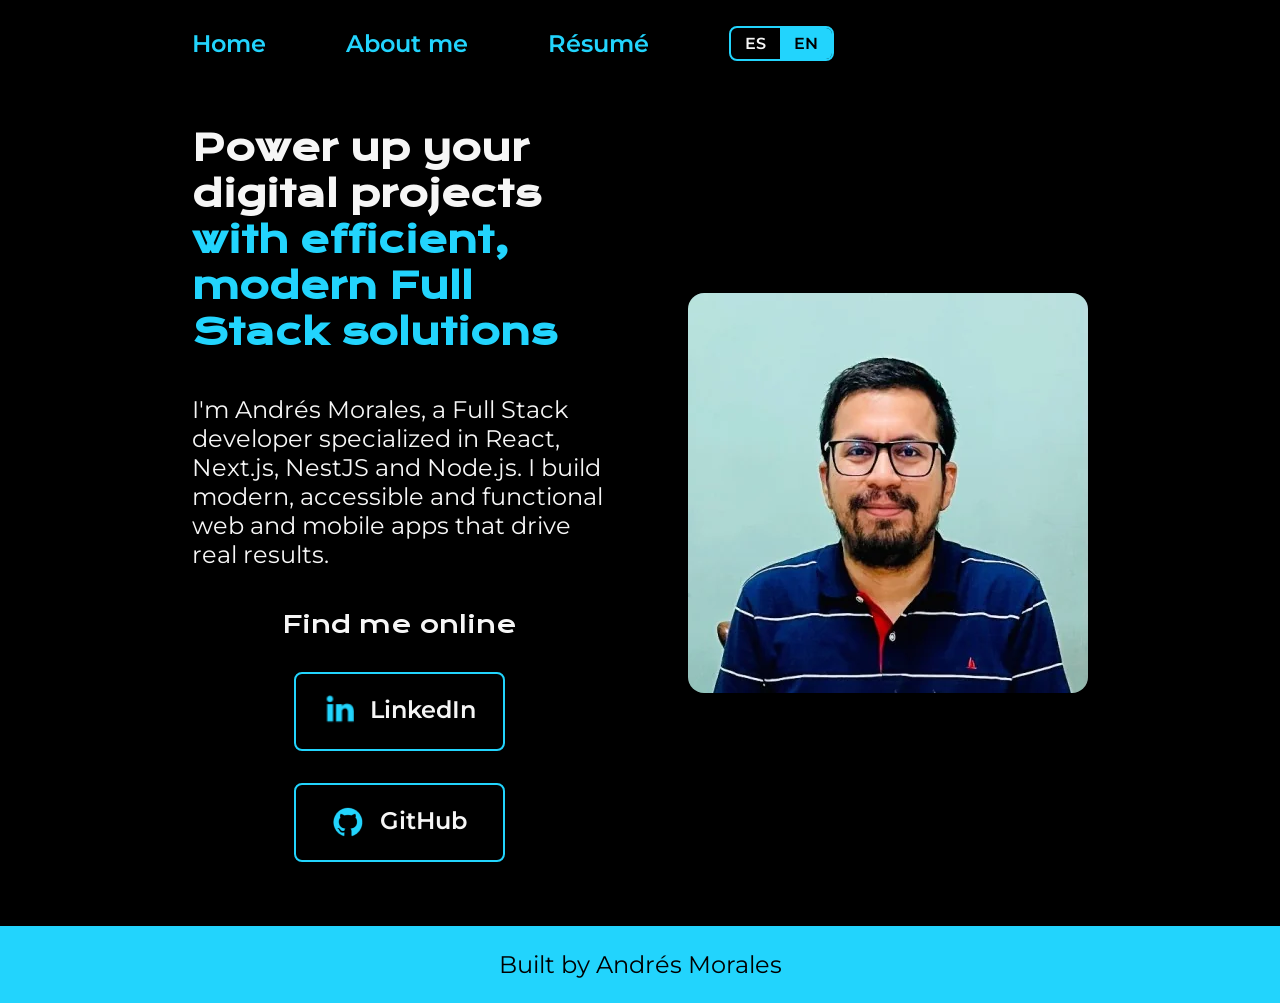
<file: index.html>
<!DOCTYPE html>
<html lang="en">
  <head>
    <meta charset="UTF-8" />
    <meta name="viewport" content="width=device-width, initial-scale=1.0" />
    <meta
      name="description"
      content="Andrés Morales, Full Stack developer: React, Next.js, NestJS, Node.js and Flutter. Web and mobile apps in production."
      data-i18n-content="meta.home.description"
    />
    <title data-i18n="meta.home.title">Andrés Morales | Full Stack Developer</title>
    <link rel="icon" type="image/svg+xml" href="assets/favicon.svg" />
    <link rel="stylesheet" href="styles/style.css" />
    <script src="js/i18n.js" defer></script>
  </head>
  <body>
    <header class="header">
      <nav class="header__menu" aria-label="Main navigation" data-i18n-aria-label="nav.label">
        <a class="header__menu__link" href="index.html" aria-current="page" data-i18n="nav.home">Home</a>
        <a class="header__menu__link" href="about.html" data-i18n="nav.about">About me</a>
        <a class="header__menu__link" href="curriculum.html" data-i18n="nav.resume">Résumé</a>
        <div class="lang-switcher" role="group" aria-label="Language" data-i18n-aria-label="nav.language">
          <button type="button" class="lang-switcher__option" data-lang="es" lang="es" aria-label="Español" aria-pressed="false">ES</button>
          <button type="button" class="lang-switcher__option" data-lang="en" lang="en" aria-label="English" aria-pressed="true">EN</button>
        </div>
      </nav>
    </header>
    <main class="presentacion">
      <section class="presentacion__contenido">
        <h1 class="presentacion__contenido__titulo">
          <span data-i18n="home.title">Power up your digital projects</span>
          <strong class="titulo-destaque" data-i18n="home.titleHighlight"
            >with efficient, modern Full Stack solutions</strong
          >
        </h1>
        <p class="presentacion__contenido__texto" data-i18n="home.intro">
          I'm Andrés Morales, a Full Stack developer specialized in React,
          Next.js, NestJS and Node.js. I build modern, accessible and functional
          web and mobile apps that drive real results.
        </p>
        <div class="presentacion__enlaces">
          <h2 class="presentacion__enlaces__subtitulo" data-i18n="home.social">Find me online</h2>
          <a
            class="presentacion__enlaces__link"
            href="https://www.linkedin.com/in/imandresmorales"
          >
            <img src="./assets/linkedin.png" alt="" width="32" height="32" />
            LinkedIn
          </a>
          <a
            class="presentacion__enlaces__link"
            href="https://github.com/imandresmorales"
          >
            <img src="./assets/github.png" alt="" width="32" height="32" />
            GitHub
          </a>
        </div>
      </section>
      <img
        class="presentacion__imagen"
        src="./assets/foto-perfil.webp"
        alt="Photo of Andrés Morales"
        data-i18n-alt="photo.alt"
        width="400"
        height="400"
      />
    </main>
    <footer class="footer">
      <p data-i18n="footer.credits">Built by Andrés Morales</p>
    </footer>
  </body>
</html>
</file>
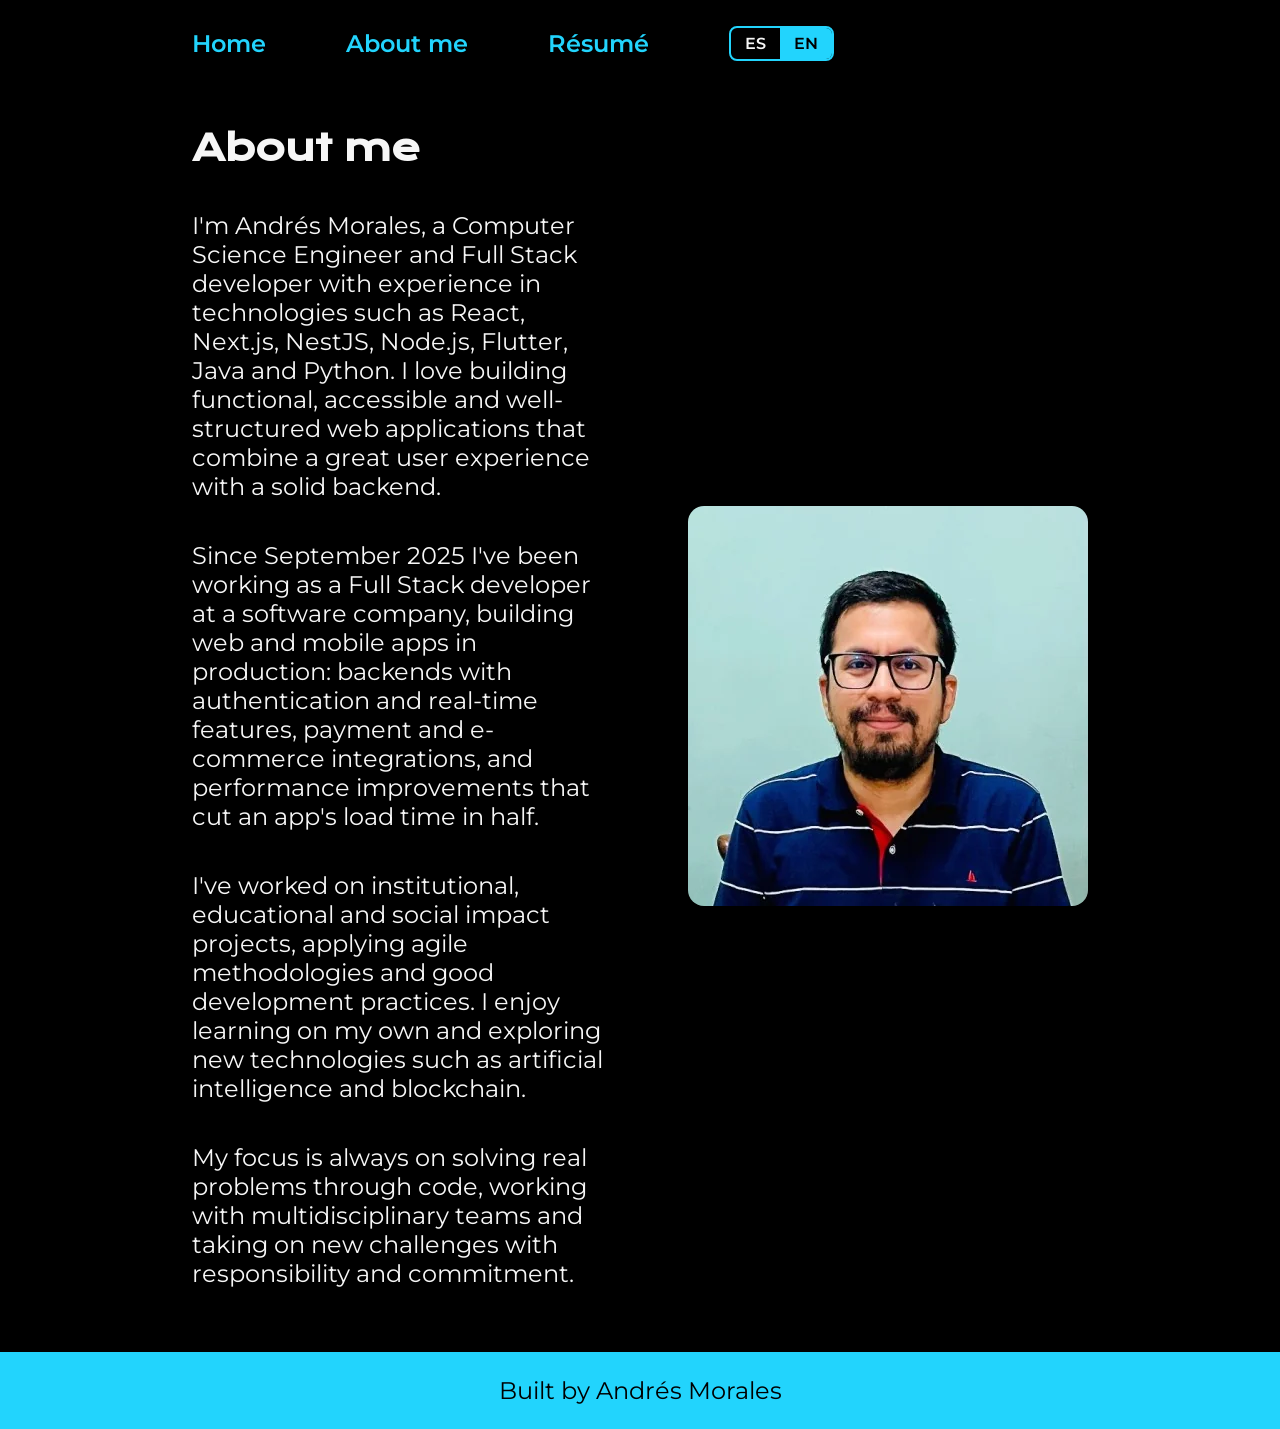
<file: about.html>
<!DOCTYPE html>
<html lang="en">
  <head>
    <meta charset="UTF-8" />
    <meta name="viewport" content="width=device-width, initial-scale=1.0" />
    <meta
      name="description"
      content="Meet Andrés Morales, Computer Science Engineer and Full Stack developer of web and mobile apps."
      data-i18n-content="meta.about.description"
    />
    <title data-i18n="meta.about.title">About me | Andrés Morales</title>
    <link rel="icon" type="image/svg+xml" href="assets/favicon.svg" />
    <link rel="stylesheet" href="styles/style.css" />
    <script src="js/i18n.js" defer></script>
  </head>
  <body>
    <header class="header">
      <nav class="header__menu" aria-label="Main navigation" data-i18n-aria-label="nav.label">
        <a class="header__menu__link" href="index.html" data-i18n="nav.home">Home</a>
        <a class="header__menu__link" href="about.html" aria-current="page" data-i18n="nav.about">About me</a>
        <a class="header__menu__link" href="curriculum.html" data-i18n="nav.resume">Résumé</a>
        <div class="lang-switcher" role="group" aria-label="Language" data-i18n-aria-label="nav.language">
          <button type="button" class="lang-switcher__option" data-lang="es" lang="es" aria-label="Español" aria-pressed="false">ES</button>
          <button type="button" class="lang-switcher__option" data-lang="en" lang="en" aria-label="English" aria-pressed="true">EN</button>
        </div>
      </nav>
    </header>
    <main class="presentacion">
      <section class="presentacion__contenido">
        <h1 class="presentacion__contenido__titulo" data-i18n="about.title">About me</h1>
        <p class="presentacion__contenido__texto" data-i18n="about.p1">
          I'm Andrés Morales, a Computer Science Engineer and Full Stack
          developer with experience in technologies such as React, Next.js,
          NestJS, Node.js, Flutter, Java and Python. I love building functional,
          accessible and well-structured web applications that combine a great
          user experience with a solid backend.
        </p>
        <p class="presentacion__contenido__texto" data-i18n="about.p2">
          Since September 2025 I've been working as a Full Stack developer at a
          software company, building web and mobile apps in production: backends
          with authentication and real-time features, payment and e-commerce
          integrations, and performance improvements that cut an app's load time
          in half.
        </p>
        <p class="presentacion__contenido__texto" data-i18n="about.p3">
          I've worked on institutional, educational and social impact projects,
          applying agile methodologies and good development practices. I enjoy
          learning on my own and exploring new technologies such as artificial
          intelligence and blockchain.
        </p>
        <p class="presentacion__contenido__texto" data-i18n="about.p4">
          My focus is always on solving real problems through code, working with
          multidisciplinary teams and taking on new challenges with
          responsibility and commitment.
        </p>
      </section>
      <img
        class="presentacion__imagen"
        src="./assets/foto-perfil.webp"
        alt="Photo of Andrés Morales"
        data-i18n-alt="photo.alt"
        width="400"
        height="400"
      />
    </main>
    <footer class="footer">
      <p data-i18n="footer.credits">Built by Andrés Morales</p>
    </footer>
  </body>
</html>
</file>
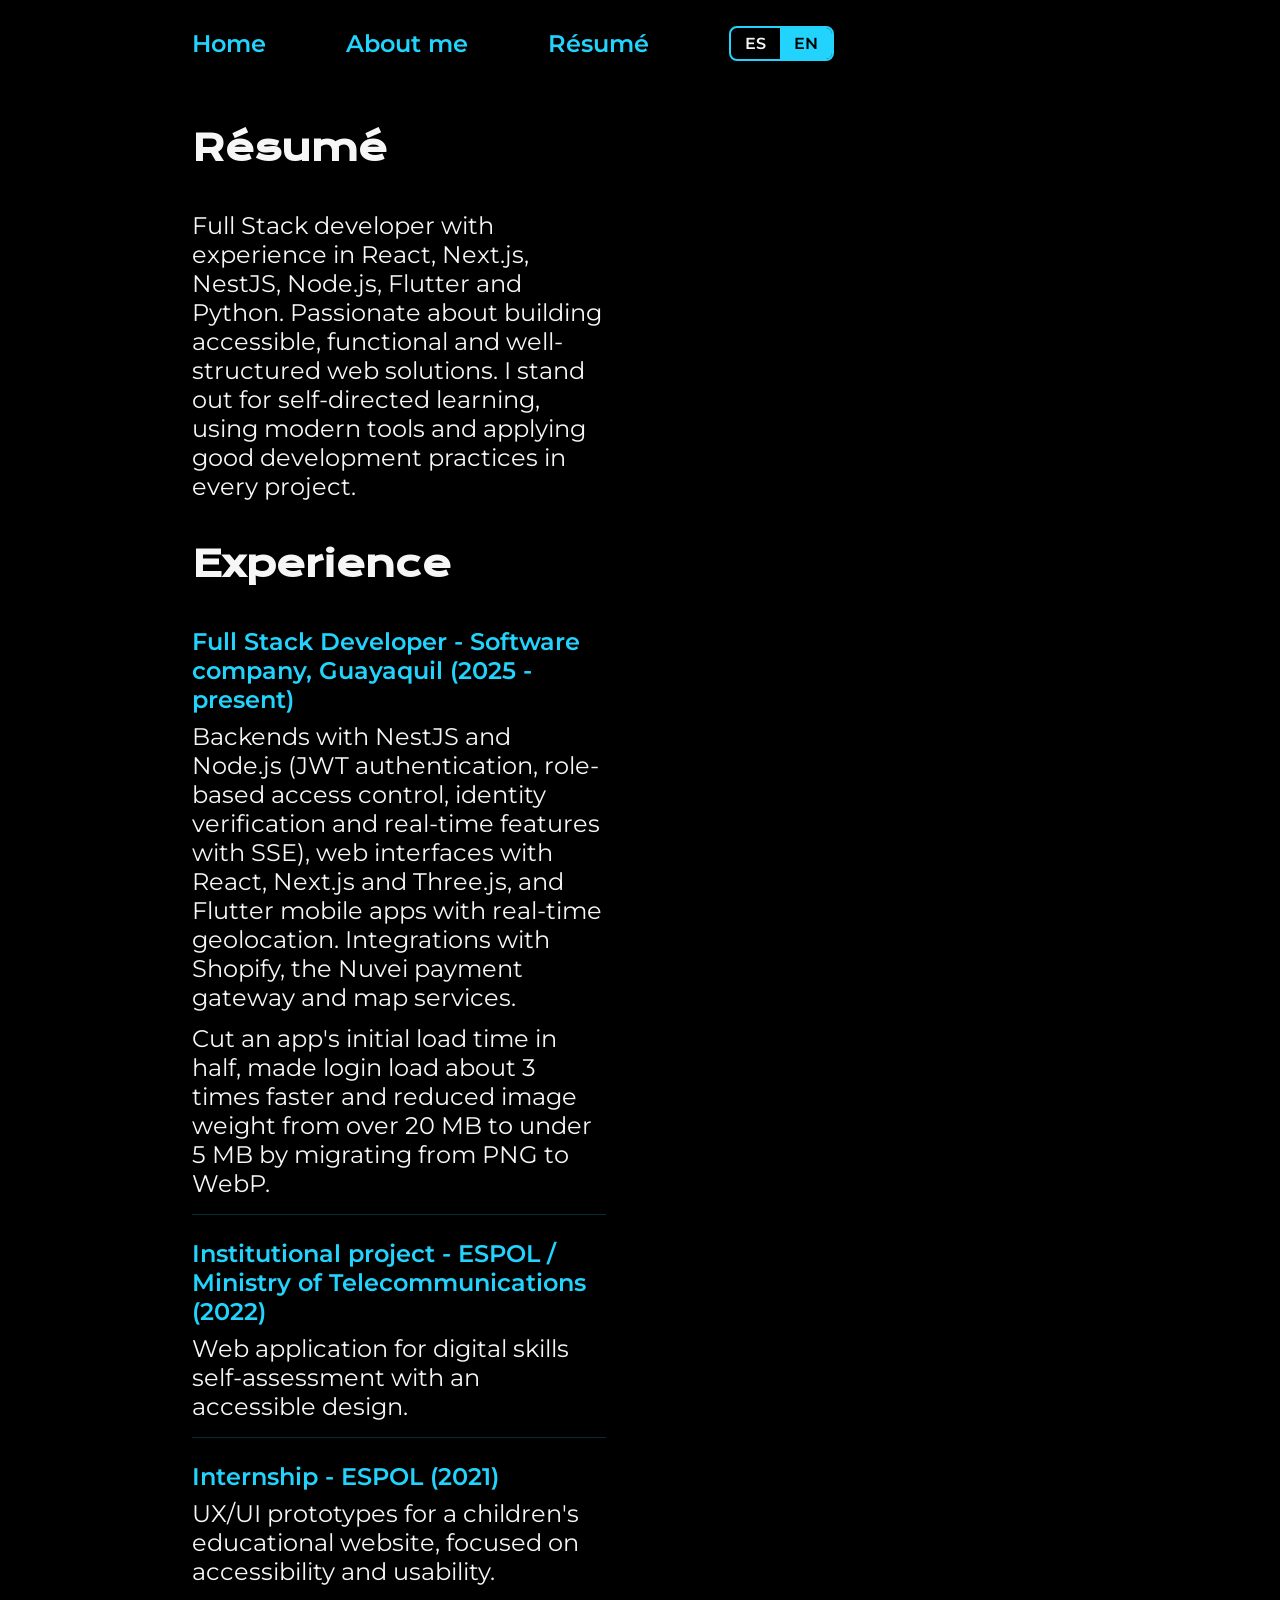
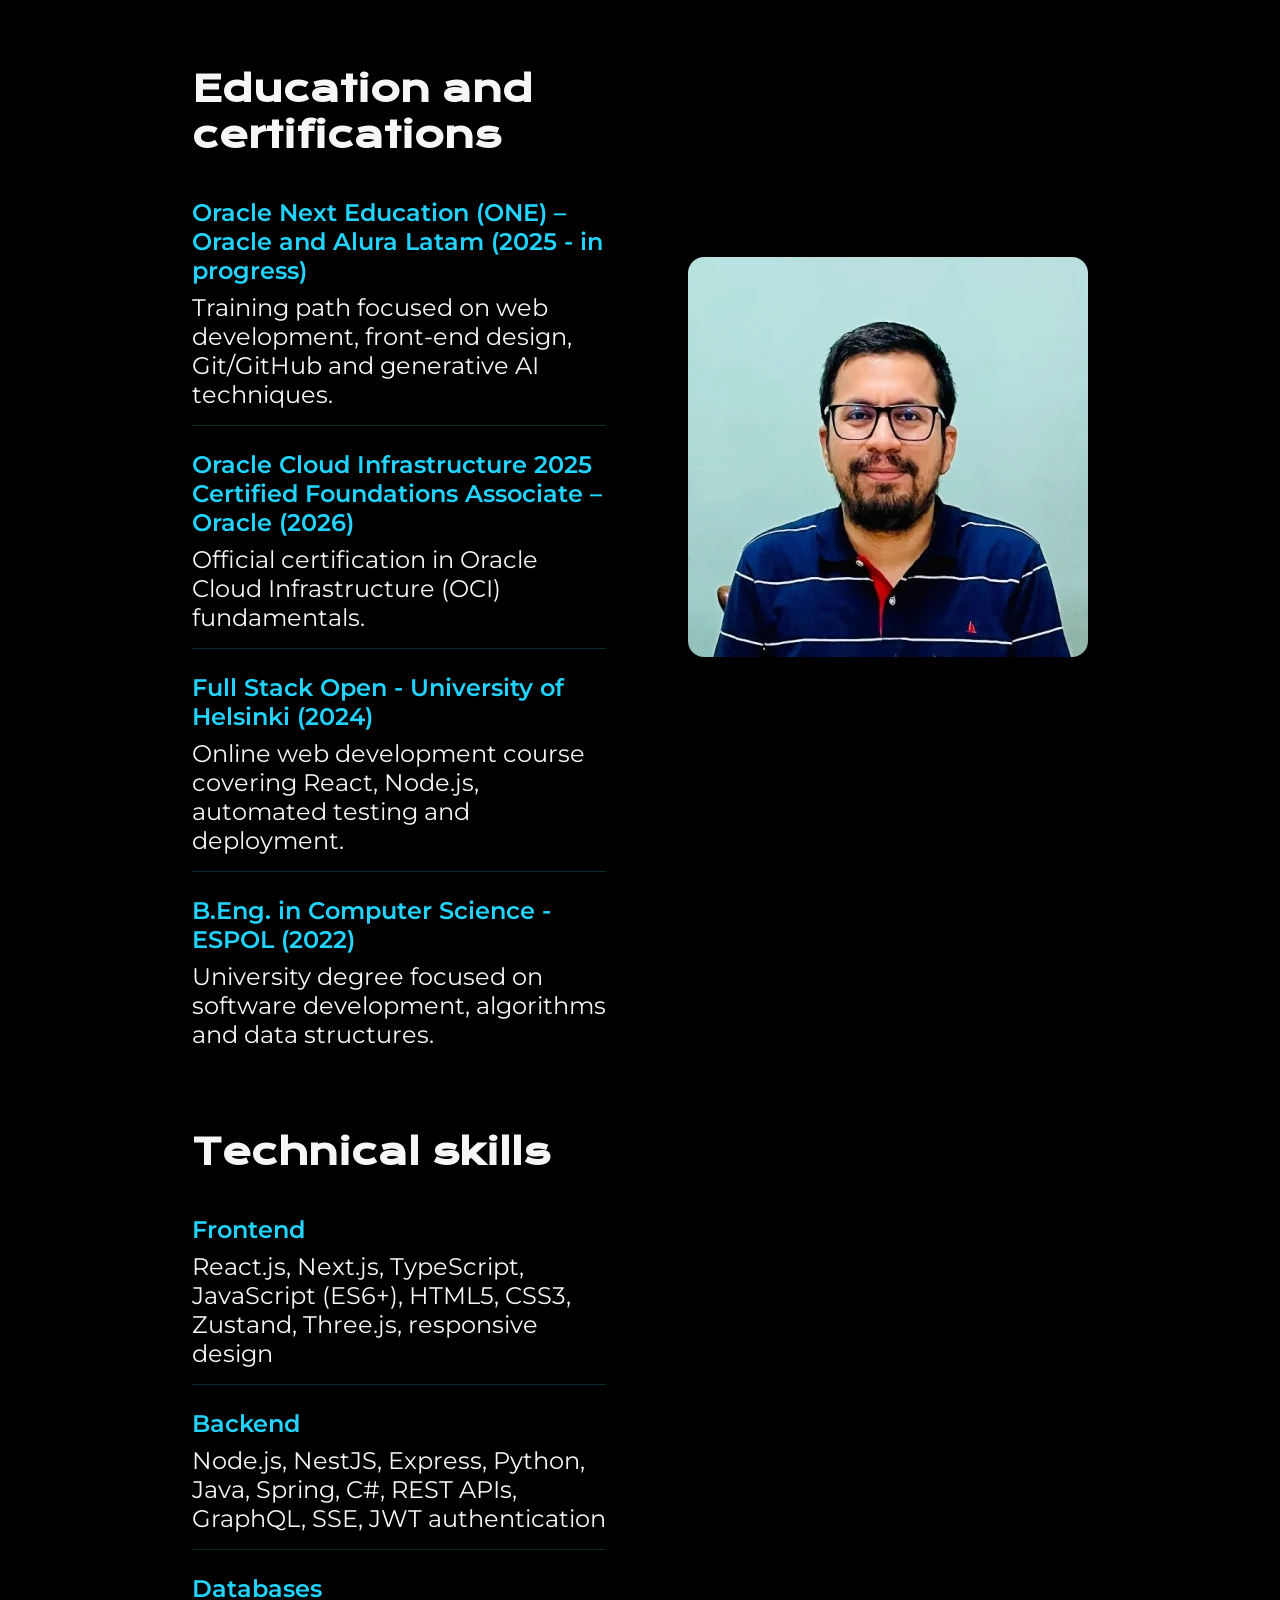
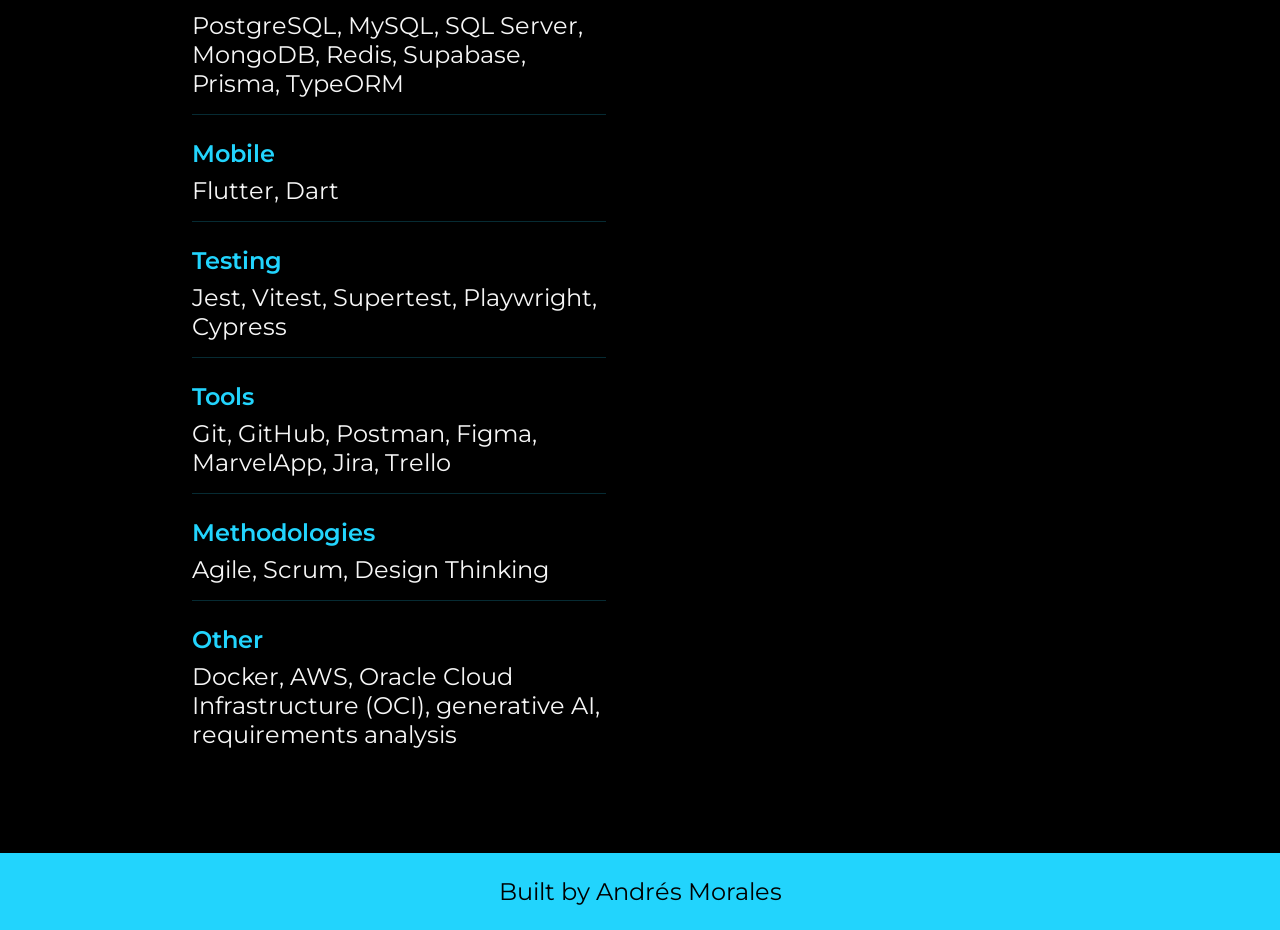
<file: curriculum.html>
<!DOCTYPE html>
<html lang="en">
  <head>
    <meta charset="UTF-8" />
    <meta name="viewport" content="width=device-width, initial-scale=1.0" />
    <meta
      name="description"
      content="Résumé of Andrés Morales: experience as a Full Stack developer, education, certifications and technical skills."
      data-i18n-content="meta.resume.description"
    />
    <title data-i18n="meta.resume.title">Résumé | Andrés Morales</title>
    <link rel="icon" type="image/svg+xml" href="assets/favicon.svg" />
    <link rel="stylesheet" href="styles/style.css" />
    <script src="js/i18n.js" defer></script>
  </head>
  <body>
    <header class="header">
      <nav class="header__menu" aria-label="Main navigation" data-i18n-aria-label="nav.label">
        <a class="header__menu__link" href="index.html" data-i18n="nav.home">Home</a>
        <a class="header__menu__link" href="about.html" data-i18n="nav.about">About me</a>
        <a class="header__menu__link" href="curriculum.html" aria-current="page" data-i18n="nav.resume">Résumé</a>
        <div class="lang-switcher" role="group" aria-label="Language" data-i18n-aria-label="nav.language">
          <button type="button" class="lang-switcher__option" data-lang="es" lang="es" aria-label="Español" aria-pressed="false">ES</button>
          <button type="button" class="lang-switcher__option" data-lang="en" lang="en" aria-label="English" aria-pressed="true">EN</button>
        </div>
      </nav>
    </header>
    <main class="presentacion">
      <section class="presentacion__contenido">
        <h1 class="presentacion__contenido__titulo">
          <strong data-i18n="resume.title">Résumé</strong>
        </h1>
        <p class="presentacion__contenido__texto" data-i18n="resume.summary">
          Full Stack developer with experience in React, Next.js, NestJS,
          Node.js, Flutter and Python. Passionate about building accessible,
          functional and well-structured web solutions. I stand out for
          self-directed learning, using modern tools and applying good
          development practices in every project.
        </p>

        <h2 class="presentacion__contenido__titulo" data-i18n="resume.experience">Experience</h2>
        <div class="presentacion__contenido__texto">
          <div class="experiencia__item">
            <div class="experiencia__titulo" data-i18n="resume.job1.title">
              Full Stack Developer - Software company, Guayaquil (2025 - present)
            </div>
            <p data-i18n="resume.job1.description">
              Backends with NestJS and Node.js (JWT authentication, role-based
              access control, identity verification and real-time features with
              SSE), web interfaces with React, Next.js and Three.js, and Flutter
              mobile apps with real-time geolocation. Integrations with Shopify,
              the Nuvei payment gateway and map services.
            </p>
            <p data-i18n="resume.job1.results">
              Cut an app's initial load time in half, made login load about 3
              times faster and reduced image weight from over 20 MB to under 5 MB
              by migrating from PNG to WebP.
            </p>
          </div>
          <div class="experiencia__item">
            <div class="experiencia__titulo" data-i18n="resume.job2.title">
              Institutional project - ESPOL / Ministry of Telecommunications (2022)
            </div>
            <p data-i18n="resume.job2.description">
              Web application for digital skills self-assessment with an
              accessible design.
            </p>
          </div>
          <div class="experiencia__item">
            <div class="experiencia__titulo" data-i18n="resume.job3.title">
              Internship - ESPOL (2021)
            </div>
            <p data-i18n="resume.job3.description">
              UX/UI prototypes for a children's educational website, focused on
              accessibility and usability.
            </p>
          </div>
        </div>

        <h2 class="presentacion__contenido__titulo" data-i18n="resume.education">
          Education and certifications
        </h2>
        <div class="presentacion__contenido__texto">
          <div class="estudio__item">
            <div class="estudio__titulo" data-i18n="resume.edu1.title">
              Oracle Next Education (ONE) – Oracle and Alura Latam (2025 - in
              progress)
            </div>
            <p data-i18n="resume.edu1.description">
              Training path focused on web development, front-end design,
              Git/GitHub and generative AI techniques.
            </p>
          </div>

          <div class="estudio__item">
            <div class="estudio__titulo">
              Oracle Cloud Infrastructure 2025 Certified Foundations Associate –
              Oracle (2026)
            </div>
            <p data-i18n="resume.edu2.description">
              Official certification in Oracle Cloud Infrastructure (OCI)
              fundamentals.
            </p>
          </div>

          <div class="estudio__item">
            <div class="estudio__titulo" data-i18n="resume.edu3.title">
              Full Stack Open - University of Helsinki (2024)
            </div>
            <p data-i18n="resume.edu3.description">
              Online web development course covering React, Node.js, automated
              testing and deployment.
            </p>
          </div>
          <div class="estudio__item">
            <div class="estudio__titulo" data-i18n="resume.edu4.title">
              B.Eng. in Computer Science - ESPOL (2022)
            </div>
            <p data-i18n="resume.edu4.description">
              University degree focused on software development, algorithms and
              data structures.
            </p>
          </div>
        </div>

        <h2 class="presentacion__contenido__titulo" data-i18n="resume.skills">Technical skills</h2>
        <div class="presentacion__contenido__texto">
          <div class="habilidad__item">
            <div class="habilidad__titulo">Frontend</div>
            <p data-i18n="resume.skills.frontend">
              React.js, Next.js, TypeScript, JavaScript (ES6+), HTML5, CSS3,
              Zustand, Three.js, responsive design
            </p>
          </div>
          <div class="habilidad__item">
            <div class="habilidad__titulo">Backend</div>
            <p data-i18n="resume.skills.backend">
              Node.js, NestJS, Express, Python, Java, Spring, C#, REST APIs,
              GraphQL, SSE, JWT authentication
            </p>
          </div>
          <div class="habilidad__item">
            <div class="habilidad__titulo" data-i18n="resume.skills.databases">Databases</div>
            <p>
              PostgreSQL, MySQL, SQL Server, MongoDB, Redis, Supabase, Prisma,
              TypeORM
            </p>
          </div>
          <div class="habilidad__item">
            <div class="habilidad__titulo" data-i18n="resume.skills.mobile">Mobile</div>
            <p>Flutter, Dart</p>
          </div>
          <div class="habilidad__item">
            <div class="habilidad__titulo">Testing</div>
            <p>Jest, Vitest, Supertest, Playwright, Cypress</p>
          </div>
          <div class="habilidad__item">
            <div class="habilidad__titulo" data-i18n="resume.skills.tools">Tools</div>
            <p>Git, GitHub, Postman, Figma, MarvelApp, Jira, Trello</p>
          </div>
          <div class="habilidad__item">
            <div class="habilidad__titulo" data-i18n="resume.skills.methodologies">Methodologies</div>
            <p>Agile, Scrum, Design Thinking</p>
          </div>
          <div class="habilidad__item">
            <div class="habilidad__titulo" data-i18n="resume.skills.other">Other</div>
            <p data-i18n="resume.skills.otherList">
              Docker, AWS, Oracle Cloud Infrastructure (OCI), generative AI,
              requirements analysis
            </p>
          </div>
        </div>
      </section>
      <img
        class="presentacion__imagen"
        src="./assets/foto-perfil.webp"
        alt="Photo of Andrés Morales"
        data-i18n-alt="photo.alt"
        width="400"
        height="400"
      />
    </main>
    <footer class="footer">
      <p data-i18n="footer.credits">Built by Andrés Morales</p>
    </footer>
  </body>
</html>
</file>
<file: styles/style.css>
@import url('https://fonts.googleapis.com/css2?family=Krona+One&family=Montserrat:wght@400;600&display=swap');


:root {
    --color-primario: #000000;
    --color-secundario: #F6F6F6;
    --color-terciario: #22D4FD;
    --color-hover: #272727;

    --fuente-krona: 'Krona One', sans-serif;
    --fuente-montserrat: 'Montserrat', sans-serif;
}

* {
    padding: 0;
    margin:0;
}

body{
    box-sizing: border-box;
    background-color: var(--color-primario);
    color: var(--color-secundario);
}

.header{
    padding: 2% 0% 0% 15%;
}

.header__menu{
    display: flex;
    flex-wrap: wrap;
    align-items: center;
    gap: 80px;
}

.header__menu__link{
    font-family: var(--fuente-montserrat);
    font-size: 1.5rem;
    font-weight: 600;
    color: var(--color-terciario);
    text-decoration: none;
}

.presentacion {
    padding: 5% 15%;
    display: flex;
    align-items: center;
    justify-content: space-between;
    gap: 82px;
}

.presentacion__contenido{
    width: 50%;
    display: flex;
    flex-direction: column;
    gap: 40px;
}


.presentacion__contenido__titulo{
    font-size: 2.25rem;
    font-family: var(--fuente-krona);
}

.titulo-destaque {
    color: var(--color-terciario); ;
}

.presentacion__contenido__texto{
    font-size: 1.5rem;
    font-family: var(--fuente-montserrat);
}

.presentacion__enlaces{
    display: flex;
    flex-direction: column;
    justify-content: space-between;
    align-items: center;
    gap: 32px;
}

.presentacion__enlaces__subtitulo{
    font-family: var(--fuente-krona);
    font-weight: 400;
    font-size: 1.5rem;
}

.presentacion__enlaces__link{
      display: flex;
      justify-content: center;
      gap: 16px;
      border: 2px solid var(--color-terciario);
      width: 50%;
      text-align: center;
      border-radius: 8px;
      font-size: 1.5rem;
      font-weight: 600;
      padding: 21.5px 0;
      text-decoration: none;
      color: var(--color-secundario);
      font-family: var(--fuente-montserrat);
}

.presentacion__enlaces__link:hover{
    background-color: var(--color-hover);
}

.presentacion__contenido__texto a{
    
    font-size: 1.5rem;
    font-family: var(--fuente-montserrat);
}

.presentacion__imagen{
    width: 50%;
    max-width: 400px;
    height: auto;
    border-radius: 16px;
}

.experiencia__titulo {
    color: var(--color-terciario);
    font-weight: 600;
    margin-bottom: 8px;
    font-family: var(--fuente-montserrat);
}

.experiencia__item {
    margin-bottom: 24px;
    padding-bottom: 16px;
    border-bottom: 1px solid rgba(34, 212, 253, 0.2);
}

.experiencia__item:last-child {
    border-bottom: none;
}

.estudio__titulo {
    color: var(--color-terciario);
    font-weight: 600;
    margin-bottom: 8px;
    font-family: var(--fuente-montserrat);
}

.estudio__item {
    margin-bottom: 24px;
    padding-bottom: 16px;
    border-bottom: 1px solid rgba(34, 212, 253, 0.2);
}

.estudio__item:last-child {
    border-bottom: none;
}

.habilidad__titulo {
    color: var(--color-terciario);
    font-weight: 600;
    margin-bottom: 8px;
    font-family: var(--fuente-montserrat);
}

.habilidad__item {
    margin-bottom: 24px;
    padding-bottom: 16px;
    border-bottom: 1px solid rgba(34, 212, 253, 0.2);
}

.habilidad__item:last-child {
    border-bottom: none;
}

.footer{
    color:var(--color-primario);
    background-color: var(--color-terciario);
    padding: 24px;
    text-align: center;
    font-family: var(--fuente-montserrat);
    font-size: 1.5rem;
    font-weight: 400;
}

@media (max-width: 1200px) {
    
    .header {
        padding: 5%;
    }
    
    .header__menu {
        justify-content: center;
    }

    .presentacion {
        flex-direction: column-reverse;
        padding: 5%;
    }

    .presentacion__contenido {
        width: auto;
        padding: 5%;
    }
}

@media (max-width: 550px) { 
    .header__menu{
        gap: 40px;
    }
}
.experiencia__item p + p {
    margin-top: 12px;
}

/* Selector de idioma ES / EN */
.lang-switcher {
    display: flex;
    border: 2px solid var(--color-terciario);
    border-radius: 8px;
    overflow: hidden;
}

.lang-switcher__option {
    font-family: var(--fuente-montserrat);
    font-size: 1rem;
    font-weight: 600;
    padding: 6px 14px;
    border: none;
    background: transparent;
    color: var(--color-secundario);
    cursor: pointer;
}

.lang-switcher__option:hover {
    background-color: var(--color-hover);
}

.lang-switcher__option--active,
.lang-switcher__option--active:hover {
    background-color: var(--color-terciario);
    color: var(--color-primario);
}

.lang-switcher__option:focus-visible {
    outline: 2px solid var(--color-secundario);
    outline-offset: -4px;
}
</file>
